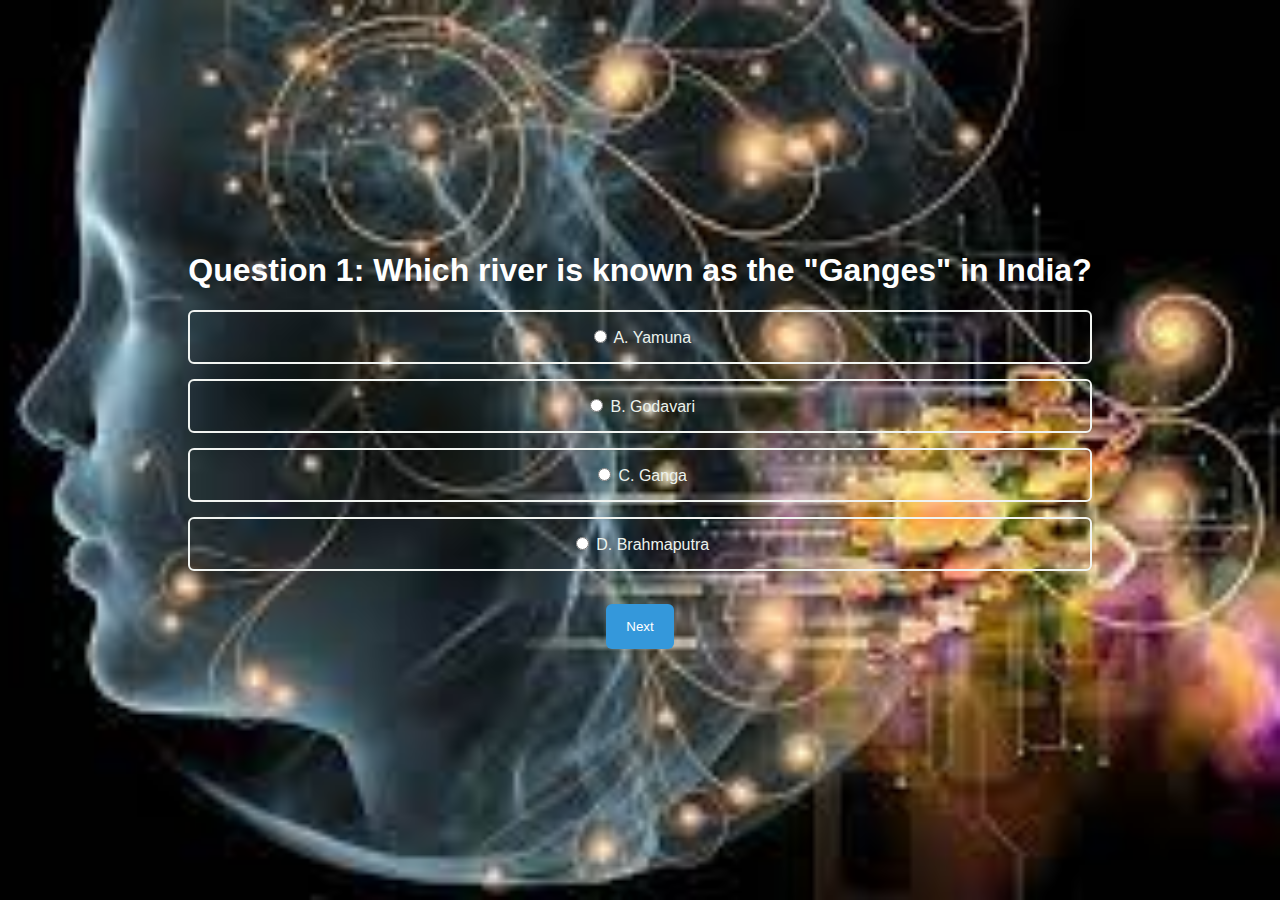
<file: index.html>
<!DOCTYPE html>
<html lang="en">
<head>
    <meta charset="UTF-8">
    <meta name="viewport" content="width=device-width, initial-scale=1.0">
    <link rel="stylesheet" href="day 4.css">
    <title>Indian General Knowledge Quiz</title>
</head>
<body>
    <div class="quiz-container">
        <form id="quiz-form">
            <div class="question-container" id="question1">
                <h1>Question 1: Which river is known as the "Ganges" in India?</h1>
                <label>
                    <input type="radio" name="answer1" value="a"> A. Yamuna
                </label>
                <label>
                    <input type="radio" name="answer1" value="b"> B. Godavari
                </label>
                <label>
                    <input type="radio" name="answer1" value="c"> C. Ganga
                </label>
                <label>
                    <input type="radio" name="answer1" value="d"> D. Brahmaputra
                </label>
                <br>
                <button type="button" onclick="nextQuestion(1)">Next</button>
            </div>

            <div class="question-container" id="question2" style="display: none;">
                <h1>Question 2: Which Indian state is famous for the tea gardens in Darjeeling?</h1>
                <label>
                    <input type="radio" name="answer2" value="a"> A. Kerala
                </label>
                <label>
                    <input type="radio" name="answer2" value="b"> B. Assam
                </label>
                <label>
                    <input type="radio" name="answer2" value="c"> C. West Bengal
                </label>
                <label>
                    <input type="radio" name="answer2" value="d"> D. Karnataka
                </label>
                <br>
                <button type="button" onclick="prevQuestion(2)">Previous</button>
                <button type="button" onclick="nextQuestion(2)">Next</button>
            </div>

            <div class="question-container" id="question3" style="display: none;">
                <h1>Question 3: What is the national animal of India?</h1>
                <label>
                    <input type="radio" name="answer3" value="a"> A. Tiger
                </label>
                <label>
                    <input type="radio" name="answer3" value="b"> B. Elephant
                </label>
                <label>
                    <input type="radio" name="answer3" value="c"> C. Lion
                </label>
                <label>
                    <input type="radio" name="answer3" value="d"> D. Leopard
                </label>
                <br>
                <button type="button" onclick="prevQuestion(3)">Previous</button>
                <button type="button" onclick="nextQuestion(3)">Next</button>
            </div>

            <div class="question-container" id="question4" style="display: none;">
                <h1>Question 4: In which year did India become a republic?</h1>
                <label>
                    <input type="radio" name="answer4" value="a"> A. 1947
                </label>
                <label>
                    <input type="radio" name="answer4" value="b"> B. 1950
                </label>
                <label>
                    <input type="radio" name="answer4" value="c"> C. 1962
                </label>
                <label>
                    <input type="radio" name="answer4" value="d"> D. 1971
                </label>
                <br>
                <button type="button" onclick="prevQuestion(4)">Previous</button>
                <button type="button" onclick="nextQuestion(4)">Next</button>
            </div>

            <div class="question-container" id="question5" style="display: none;">
                <h1>Question 5: Which Indian scientist won the Nobel Prize in Physics in 1930?</h1>
                <label>
                    <input type="radio" name="answer5" value="a"> A. C. V. Raman
                </label>
                <label>
                    <input type="radio" name="answer5" value="b"> B. S. Chandrasekhar
                </label>
                <label>
                    <input type="radio" name="answer5" value="c"> C. Homi J. Bhabha
                </label>
                <label>
                    <input type="radio" name="answer5" value="d"> D. Jagdish Chandra Bose
                </label>
                <br>
                <button type="button" onclick="prevQuestion(5)">Previous</button>
                <button type="button" onclick="nextQuestion(5)">Next</button>
            </div>

            <div class="question-container" id="question6" style="display: none;">
                <h1>Question 6: What is the currency of India?</h1>
                <label>
                    <input type="radio" name="answer6" value="a"> A. Rupee
                </label>
                <label>
                    <input type="radio" name="answer6" value="b"> B. Rupiah
                </label>
                <label>
                    <input type="radio" name="answer6" value="c"> C. Ringgit
                </label>
                <label>
                    <input type="radio" name="answer6" value="d"> D. Baht
                </label>
                <br>
                <button type="button" onclick="prevQuestion(6)">Previous</button>
                <button type="button" onclick="nextQuestion(6)">Next</button>
            </div>

            <div class="question-container" id="question7" style="display: none;">
                <h1>Question 7: Which Indian cricketer holds the record for the most runs in Test cricket?</h1>
                <label>
                    <input type="radio" name="answer7" value="a"> A. Sachin Tendulkar
                </label>
                <label>
                    <input type="radio" name="answer7" value="b"> B. Rahul Dravid
                </label>
                <label>
                    <input type="radio" name="answer7" value="c"> C. Sunil Gavaskar
                </label>
                <label>
                    <input type="radio" name="answer7" value="d"> D. Virat Kohli
                </label>
                <br>
                <button type="button" onclick="prevQuestion(7)">Previous</button>
                <button type="button" onclick="nextQuestion(7)">Next</button>
            </div>

            <div class="question-container" id="question8" style="display: none;">
                <h1>Question 8: Who was the first woman Prime Minister of India?</h1>
                <label>
                    <input type="radio" name="answer8" value="a"> A. Indira Gandhi
                </label>
                <label>
                    <input type="radio" name="answer8" value="b"> B. Sonia Gandhi
                </label>
                <label>
                    <input type="radio" name="answer8" value="c"> C. Pratibha Patil
                </label>
                <label>
                    <input type="radio" name="answer8" value="d"> D. Mamata Banerjee
                </label>
                <br>
                <button type="button" onclick="prevQuestion(8)">Previous</button>
                <button type="button" onclick="nextQuestion(8)">Next</button>
            </div>

            <div class="question-container" id="question9" style="display: none;">
                <h1>Question 9: In which year did India gain independence?</h1>
                <label>
                    <input type="radio" name="answer9" value="a"> A. 1942
                </label>
                <label>
                    <input type="radio" name="answer9" value="b"> B. 1947
                </label>
                <label>
                    <input type="radio" name="answer9" value="c"> C. 1950
                </label>
                <label>
                    <input type="radio" name="answer9" value="d"> D. 1962
                </label>
                <br>
                <button type="button" onclick="prevQuestion(9)">Previous</button>
                <button type="button" onclick="nextQuestion(9)">Next</button>
            </div>

            <div class="question-container" id="question10" style="display: none;">
                <h1>Question 10: Which city is known as the Silicon Valley of India?</h1>
                <label>
                    <input type="radio" name="answer10" value="a"> A. Bengaluru
                </label>
                <label>
                    <input type="radio" name="answer10" value="b"> B. Chennai
                </label>
                <label>
                    <input type="radio" name="answer10" value="c"> C. Hyderabad
                </label>
                <label>
                    <input type="radio" name="answer10" value="d"> D. Pune
                </label>
                <br>
                <button type="button" onclick="prevQuestion(10)">Previous</button>
                <button type="button" onclick="checkAnswers()">Submit</button>
            </div>
        </form>
        <p id="result"></p>
    </div>

    <script>
        let currentQuestion = 1;
        let correctCount = 0;
        const correctAnswers = ['c', 'c', 'a', 'b', 'a', 'a', 'a', 'a', 'b', 'a'];

        function nextQuestion(questionNumber) {
            document.getElementById(`question${questionNumber}`).style.display = 'none';
            currentQuestion++;

            if (currentQuestion <= 10) {
                document.getElementById(`question${currentQuestion}`).style.display = 'block';
            } else {
                document.getElementById('submitBtn').style.display = 'block';
            }
        }

        function prevQuestion(questionNumber) {
            document.getElementById(`question${questionNumber}`).style.display = 'none';
            currentQuestion--;

            if (currentQuestion >= 1) {
                document.getElementById(`question${currentQuestion}`).style.display = 'block';
            }
        }

        function checkAnswers() {
            for (let i = 1; i <= 10; i++) {
                const selectedAnswer = document.querySelector(`input[name="answer${i}"]:checked`);
                const resultParagraph = document.getElementById('result');

                if (selectedAnswer) {
                    const selectedValue = selectedAnswer.value;
                    const correctValue = correctAnswers[i - 1];

                    if (selectedValue === correctValue) {
                        selectedAnswer.parentElement.style.backgroundColor = '#4caf50'; // Green background
                        correctCount++;
                    } else {
                        selectedAnswer.parentElement.style.backgroundColor = '#ff0000'; // Red background for the chosen option
                        document.querySelector(`input[value="${correctValue}"]`).parentElement.style.backgroundColor = '#4caf50'; // Green background for the correct option
                        resultParagraph.innerHTML += `<br>Question ${i}: Correct Answer: ${correctValue}`;
                    }
                }
            }

            const totalScore = (correctCount / 10) * 100;
            resultParagraph.innerHTML += `<br><strong>Correct Answers:</strong> ${correctCount} out of 10`;
            resultParagraph.innerHTML += `<br><strong>Total Score:</strong> ${totalScore.toFixed(2)}%`;
            resultParagraph.innerHTML += `<br>Thank you for taking the quiz!`;

            // Hide the submit button after submitting
            document.getElementById('submitBtn').style.display = 'none';
        }
    </script>
    </body>
</html>
</file>
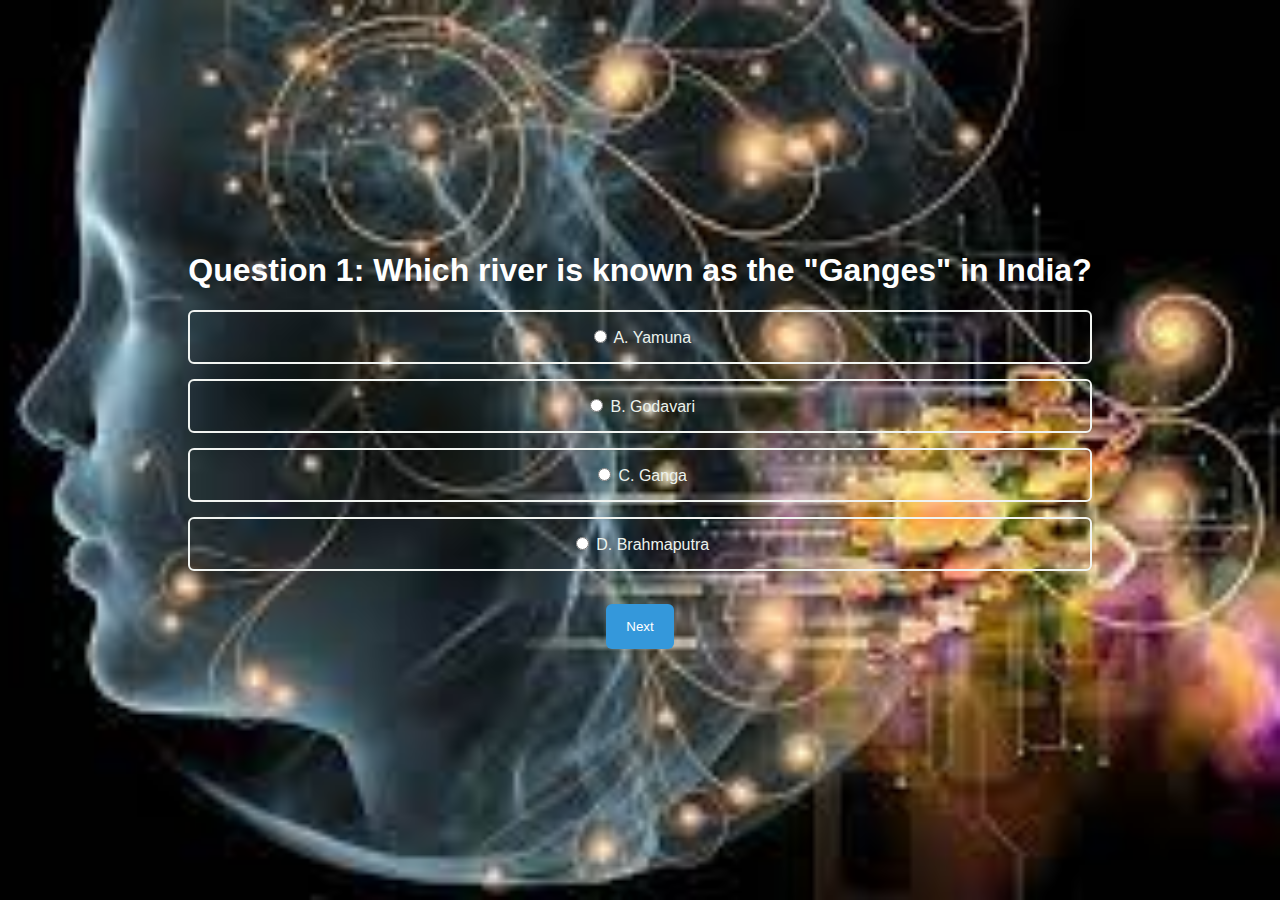
<file: Day 4.html>
<!DOCTYPE html>
<html lang="en">
<head>
    <meta charset="UTF-8">
    <meta name="viewport" content="width=device-width, initial-scale=1.0">
    <link rel="stylesheet" href="day 4.css">
    <title>Indian General Knowledge Quiz</title>
</head>
<body>
    <div class="quiz-container">
        <form id="quiz-form">
            <div class="question-container" id="question1">
                <h1>Question 1: Which river is known as the "Ganges" in India?</h1>
                <label>
                    <input type="radio" name="answer1" value="a"> A. Yamuna
                </label>
                <label>
                    <input type="radio" name="answer1" value="b"> B. Godavari
                </label>
                <label>
                    <input type="radio" name="answer1" value="c"> C. Ganga
                </label>
                <label>
                    <input type="radio" name="answer1" value="d"> D. Brahmaputra
                </label>
                <br>
                <button type="button" onclick="nextQuestion(1)">Next</button>
            </div>

            <div class="question-container" id="question2" style="display: none;">
                <h1>Question 2: Which Indian state is famous for the tea gardens in Darjeeling?</h1>
                <label>
                    <input type="radio" name="answer2" value="a"> A. Kerala
                </label>
                <label>
                    <input type="radio" name="answer2" value="b"> B. Assam
                </label>
                <label>
                    <input type="radio" name="answer2" value="c"> C. West Bengal
                </label>
                <label>
                    <input type="radio" name="answer2" value="d"> D. Karnataka
                </label>
                <br>
                <button type="button" onclick="prevQuestion(2)">Previous</button>
                <button type="button" onclick="nextQuestion(2)">Next</button>
            </div>

            <div class="question-container" id="question3" style="display: none;">
                <h1>Question 3: What is the national animal of India?</h1>
                <label>
                    <input type="radio" name="answer3" value="a"> A. Tiger
                </label>
                <label>
                    <input type="radio" name="answer3" value="b"> B. Elephant
                </label>
                <label>
                    <input type="radio" name="answer3" value="c"> C. Lion
                </label>
                <label>
                    <input type="radio" name="answer3" value="d"> D. Leopard
                </label>
                <br>
                <button type="button" onclick="prevQuestion(3)">Previous</button>
                <button type="button" onclick="nextQuestion(3)">Next</button>
            </div>

            <div class="question-container" id="question4" style="display: none;">
                <h1>Question 4: In which year did India become a republic?</h1>
                <label>
                    <input type="radio" name="answer4" value="a"> A. 1947
                </label>
                <label>
                    <input type="radio" name="answer4" value="b"> B. 1950
                </label>
                <label>
                    <input type="radio" name="answer4" value="c"> C. 1962
                </label>
                <label>
                    <input type="radio" name="answer4" value="d"> D. 1971
                </label>
                <br>
                <button type="button" onclick="prevQuestion(4)">Previous</button>
                <button type="button" onclick="nextQuestion(4)">Next</button>
            </div>

            <div class="question-container" id="question5" style="display: none;">
                <h1>Question 5: Which Indian scientist won the Nobel Prize in Physics in 1930?</h1>
                <label>
                    <input type="radio" name="answer5" value="a"> A. C. V. Raman
                </label>
                <label>
                    <input type="radio" name="answer5" value="b"> B. S. Chandrasekhar
                </label>
                <label>
                    <input type="radio" name="answer5" value="c"> C. Homi J. Bhabha
                </label>
                <label>
                    <input type="radio" name="answer5" value="d"> D. Jagdish Chandra Bose
                </label>
                <br>
                <button type="button" onclick="prevQuestion(5)">Previous</button>
                <button type="button" onclick="nextQuestion(5)">Next</button>
            </div>

            <div class="question-container" id="question6" style="display: none;">
                <h1>Question 6: What is the currency of India?</h1>
                <label>
                    <input type="radio" name="answer6" value="a"> A. Rupee
                </label>
                <label>
                    <input type="radio" name="answer6" value="b"> B. Rupiah
                </label>
                <label>
                    <input type="radio" name="answer6" value="c"> C. Ringgit
                </label>
                <label>
                    <input type="radio" name="answer6" value="d"> D. Baht
                </label>
                <br>
                <button type="button" onclick="prevQuestion(6)">Previous</button>
                <button type="button" onclick="nextQuestion(6)">Next</button>
            </div>

            <div class="question-container" id="question7" style="display: none;">
                <h1>Question 7: Which Indian cricketer holds the record for the most runs in Test cricket?</h1>
                <label>
                    <input type="radio" name="answer7" value="a"> A. Sachin Tendulkar
                </label>
                <label>
                    <input type="radio" name="answer7" value="b"> B. Rahul Dravid
                </label>
                <label>
                    <input type="radio" name="answer7" value="c"> C. Sunil Gavaskar
                </label>
                <label>
                    <input type="radio" name="answer7" value="d"> D. Virat Kohli
                </label>
                <br>
                <button type="button" onclick="prevQuestion(7)">Previous</button>
                <button type="button" onclick="nextQuestion(7)">Next</button>
            </div>

            <div class="question-container" id="question8" style="display: none;">
                <h1>Question 8: Who was the first woman Prime Minister of India?</h1>
                <label>
                    <input type="radio" name="answer8" value="a"> A. Indira Gandhi
                </label>
                <label>
                    <input type="radio" name="answer8" value="b"> B. Sonia Gandhi
                </label>
                <label>
                    <input type="radio" name="answer8" value="c"> C. Pratibha Patil
                </label>
                <label>
                    <input type="radio" name="answer8" value="d"> D. Mamata Banerjee
                </label>
                <br>
                <button type="button" onclick="prevQuestion(8)">Previous</button>
                <button type="button" onclick="nextQuestion(8)">Next</button>
            </div>

            <div class="question-container" id="question9" style="display: none;">
                <h1>Question 9: In which year did India gain independence?</h1>
                <label>
                    <input type="radio" name="answer9" value="a"> A. 1942
                </label>
                <label>
                    <input type="radio" name="answer9" value="b"> B. 1947
                </label>
                <label>
                    <input type="radio" name="answer9" value="c"> C. 1950
                </label>
                <label>
                    <input type="radio" name="answer9" value="d"> D. 1962
                </label>
                <br>
                <button type="button" onclick="prevQuestion(9)">Previous</button>
                <button type="button" onclick="nextQuestion(9)">Next</button>
            </div>

            <div class="question-container" id="question10" style="display: none;">
                <h1>Question 10: Which city is known as the Silicon Valley of India?</h1>
                <label>
                    <input type="radio" name="answer10" value="a"> A. Bengaluru
                </label>
                <label>
                    <input type="radio" name="answer10" value="b"> B. Chennai
                </label>
                <label>
                    <input type="radio" name="answer10" value="c"> C. Hyderabad
                </label>
                <label>
                    <input type="radio" name="answer10" value="d"> D. Pune
                </label>
                <br>
                <button type="button" onclick="prevQuestion(10)">Previous</button>
                <button type="button" onclick="checkAnswers()">Submit</button>
            </div>
        </form>
        <p id="result"></p>
    </div>

    <script>
        let currentQuestion = 1;
        let correctCount = 0;
        const correctAnswers = ['c', 'c', 'a', 'b', 'a', 'a', 'a', 'a', 'b', 'a'];

        function nextQuestion(questionNumber) {
            document.getElementById(`question${questionNumber}`).style.display = 'none';
            currentQuestion++;

            if (currentQuestion <= 10) {
                document.getElementById(`question${currentQuestion}`).style.display = 'block';
            } else {
                document.getElementById('submitBtn').style.display = 'block';
            }
        }

        function prevQuestion(questionNumber) {
            document.getElementById(`question${questionNumber}`).style.display = 'none';
            currentQuestion--;

            if (currentQuestion >= 1) {
                document.getElementById(`question${currentQuestion}`).style.display = 'block';
            }
        }

        function checkAnswers() {
            for (let i = 1; i <= 10; i++) {
                const selectedAnswer = document.querySelector(`input[name="answer${i}"]:checked`);
                const resultParagraph = document.getElementById('result');

                if (selectedAnswer) {
                    const selectedValue = selectedAnswer.value;
                    const correctValue = correctAnswers[i - 1];

                    if (selectedValue === correctValue) {
                        selectedAnswer.parentElement.style.backgroundColor = '#4caf50'; // Green background
                        correctCount++;
                    } else {
                        selectedAnswer.parentElement.style.backgroundColor = '#ff0000'; // Red background for the chosen option
                        document.querySelector(`input[value="${correctValue}"]`).parentElement.style.backgroundColor = '#4caf50'; // Green background for the correct option
                        resultParagraph.innerHTML += `<br>Question ${i}: Correct Answer: ${correctValue}`;
                    }
                }
            }

            const totalScore = (correctCount / 10) * 100;
            resultParagraph.innerHTML += `<br><strong>Correct Answers:</strong> ${correctCount} out of 10`;
            resultParagraph.innerHTML += `<br><strong>Total Score:</strong> ${totalScore.toFixed(2)}%`;
            resultParagraph.innerHTML += `<br>Thank you for taking the quiz!`;

            // Hide the submit button after submitting
            document.getElementById('submitBtn').style.display = 'none';
        }
    </script>
    </body>
</html>
</file>
<file: day 4.css>
body {
    font-family: Arial, Helvetica, sans-serif;
    margin: 0;
    padding: 0;
    display: flex;
    justify-content: center;
    align-items: center;
    height: 100vh;
    background-image: url('[data-uri]'); /* Replace 'your-background-image.jpg' with the path to your image */
    background-size: cover;
    background-repeat: no-repeat;
    background-position: center;
    color: #fff; /* Light text color */
}

/* Existing CSS styles remain unchanged */


.quiz-container {
    /* Slightly lighter background color */
    padding: 40px;
    border-radius: 8px;
    
    text-align: center;
}

form {
    margin-top: 20px;
}

label {
    display: block;
    margin-bottom: 15px;
    padding: 15px;
    border: 2px solid #f1f4f1; /* Green border color */
    border-radius: 6px;
    color: #ecf2ed; /* Green text color */
    transition: background-color 0.3s ease, color 0.3s ease;
    cursor: pointer;
}

label:hover {
    background-color: #4caf50;
    color: #fff;
}

button {
    background-color: #3498db; /* Blue button color */
    color: #fff;
    padding: 15px 20px;
    border: none;
    border-radius: 6px;
    cursor: pointer;
    transition: background-color 0.3s ease;
}

button:hover {
    background-color: #2980b9; /* Slightly darker blue on hover */
}

#result {
    margin-top: 20px;
    font-size: 18px;
    color: #3498db; /* Blue text color */
}
</file>
